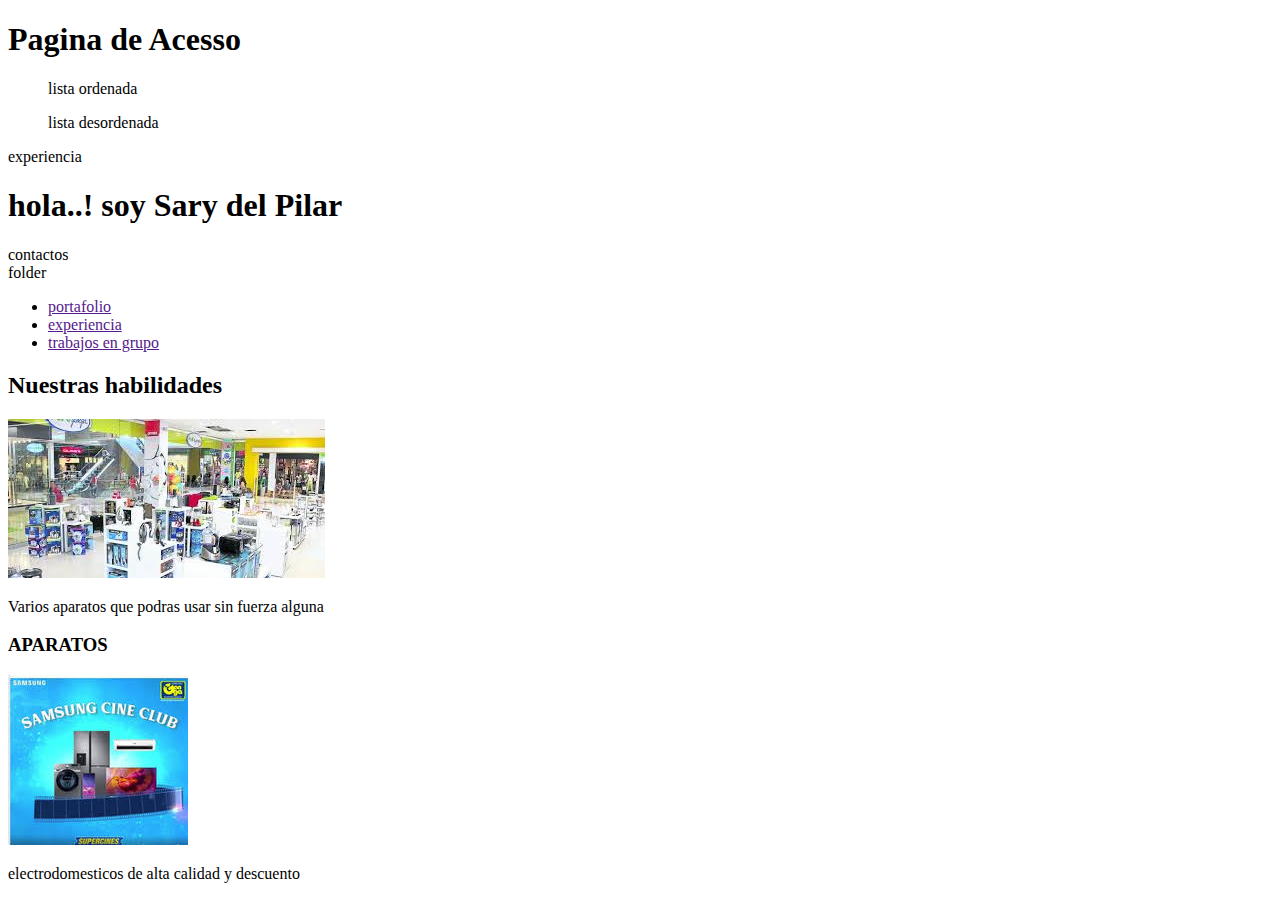
<file: paginaweb/index.html>
<!DOCTYPE html>
<html lang="en">
<head>
    <meta charset="UTF-8">
    <meta name="viewport" content="width=device-width, initial-scale=1.0">
    <meta http-equiv="X-UA-Compatible" content="ie=edge">
    <title>Pagina de Acesso</title>
</head>
<body>
    <h1>Pagina de Acesso</h1>
    <section>
        <nav>
            <ol>
                lista ordenada 
            </ol>
            <ul>
                lista desordenada
            </ul>
            <section>experiencia </section>
            
        
              <h1>
                    hola..! soy  <strong>Sary del Pilar</strong>

                </h1>
            <section> contactos</section>
            <section>folder</section>
            <ul>
                <li> <a href="">portafolio</a></li>
                <li> <a href="">experiencia</a></li>
                <li> <a href="">trabajos en grupo</a></li>
            </ul>
            <section>
                
            </section>
        </nav>
        <script>
            portafolio
        </script>
    </section>

     <!--PUDES DAR TITULO Y CONTENIDO CON IMAGENES-->
     <div class="one-third-padding" id="services">
            <h2>Nuestras habilidades</h2>
            <img src="img/images (1).jpg" class="frontal" alt="">
            <p>Varios aparatos que podras usar sin fuerza alguna</p>
        </div>

        <div class="one-third-padding" id="services">
            <h3>APARATOS</h3>
            <img src="img/images.jpg" alt="">
            <p>electrodomesticos de alta calidad y descuento</p>
        </div>
</body>
</html>
</file>
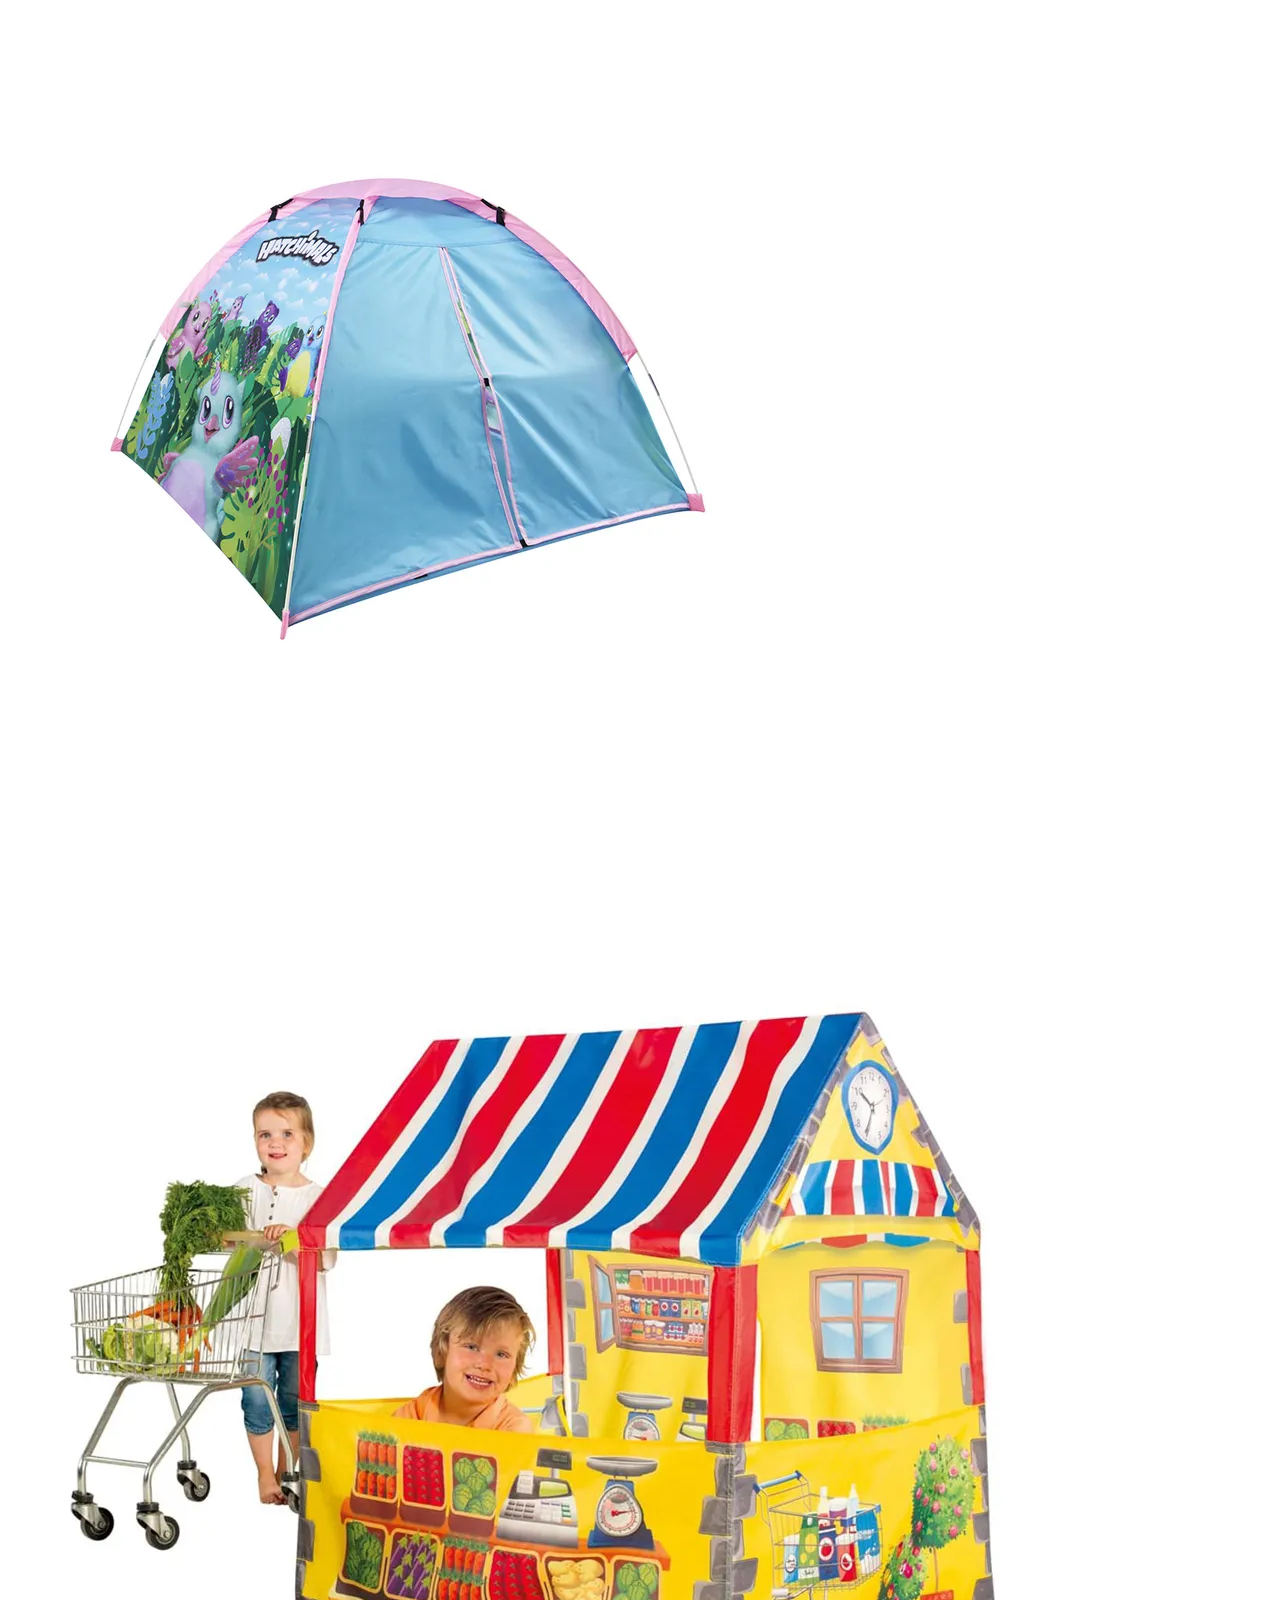
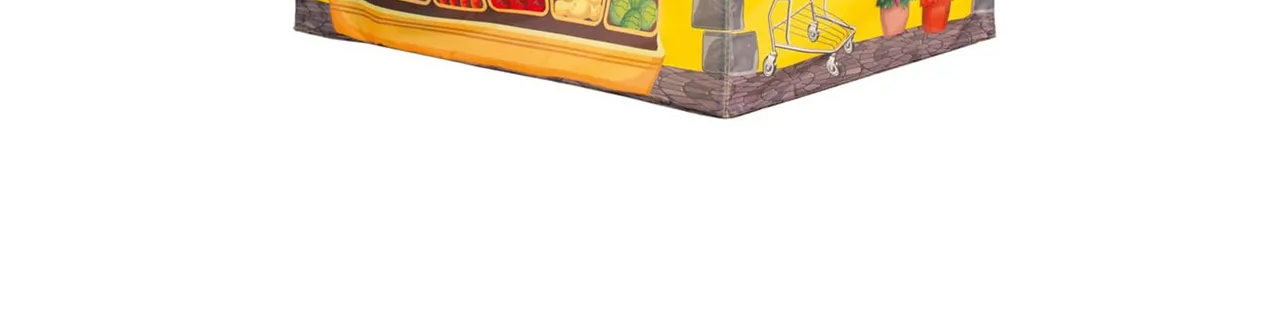
<file: paginaweb/sitio.html>
<!DOCTYPE html>
<html lang="en">

<head>
    <meta charset="UTF-8">
    <meta name="viewport" content="width=device-width, initial-scale=1.0">
    <meta http-equiv="X-UA-Compatible" content="ie=edge">
    <title>Document</title>
</head>

<body>

    <body id="rooted" class="tnc-update" style="overflow: hidden;">

    </body>
    <div class="iu wide serach sidebar vertical menu sidebar-filters bg-f9f9f9 lft">
        <div class="item" src="carpas/image1.webp"></div>
        
        <li> <img src="carpas/image1.webp" alt="carpas uno"></li>
        <li> <img src="carpas/image2.webp" alt="carpas uno"></li>
       
    </div>
</body>

</html>
</file>
